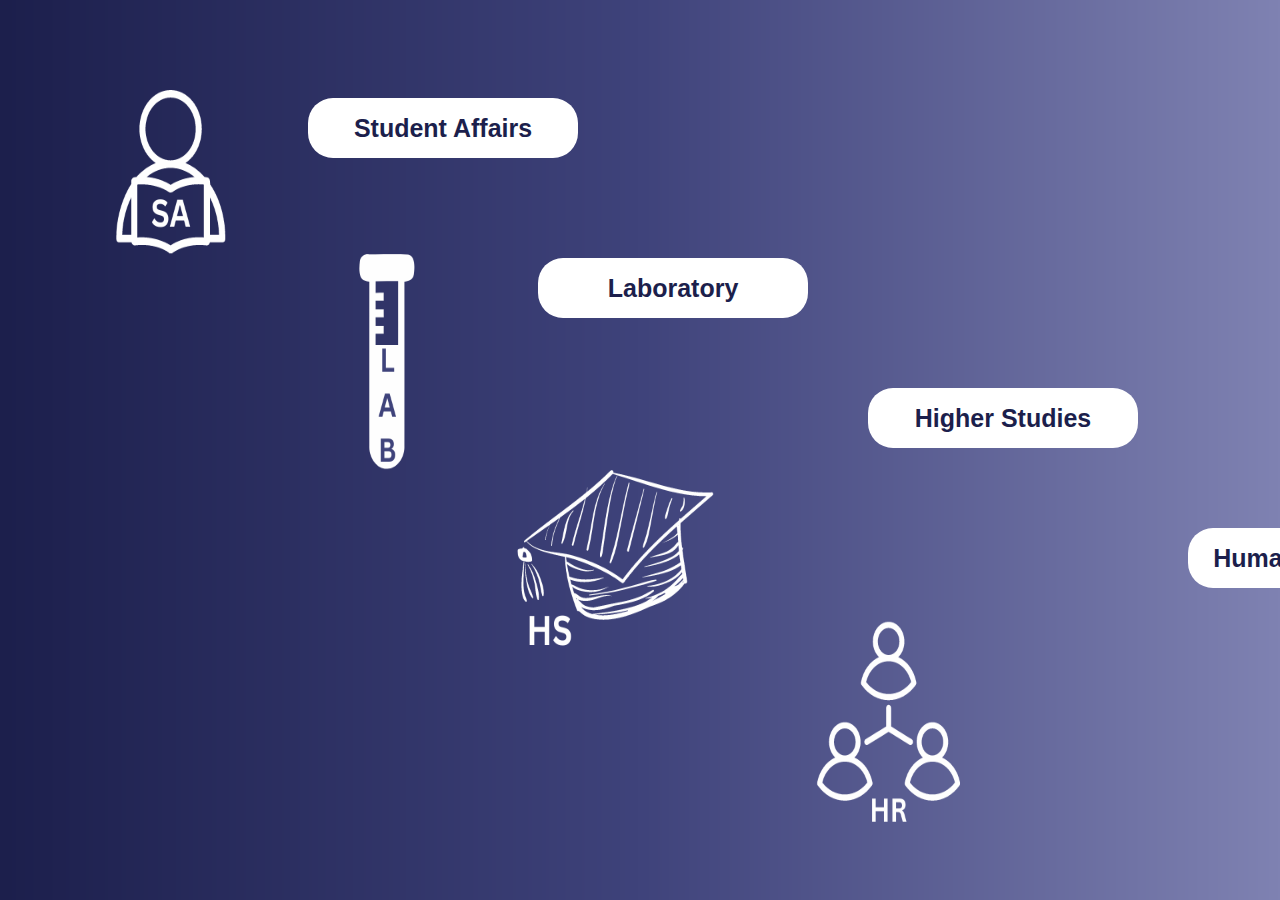
<file: index.html>
<!DOCTYPE html>
<html>
    <head>
        <link rel = "stylesheet" href = "MainPage.css">
        <meta name="viewport" content="width=device-width, initial-scale=1">
    </head>
    <body>
        <button type="button" class = "SA button" onclick= "window.open('HomePageSA.html', '_blank')" target = "_blank" ><span>Student Affairs</span></button>
        <button type="button" class = "LAB button" onclick= "window.open('LAB.html', '_blank')" target = "_blank"><span>Laboratory</span></button>
        <button type="button" class = "HS button" onclick= "window.open('HS.html', '_blank')" target = "_blank"><span>Higher Studies</span></button>
        <button type="button" class = "HR button" onclick= "window.open('HR.html', '_blank')" target = "_blank"><span>Human Resources</span></button>
    </body>
</html>
</file>
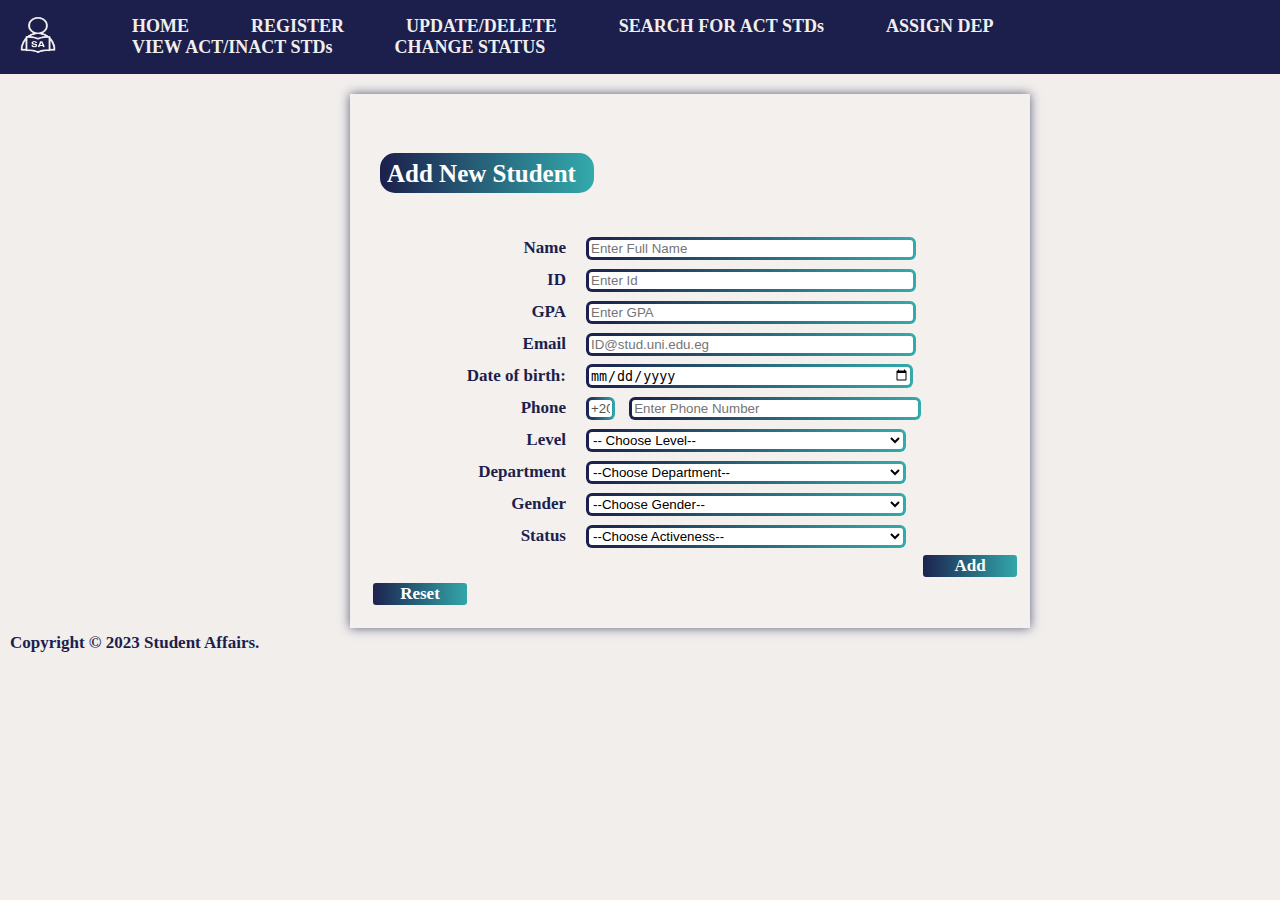
<file: AddStudent.html>
<!DOCTYPE html>

<html>
    <head>
        <meta charset="utf-8">
        <link rel = "shortcut icon" type = "x-icon" href = "Icon.png">
        <link rel = "stylesheet" href = "NavBar&BG.css">
        <link rel = "stylesheet" href = "AddStudent.css">
        <script src = "Student.js"></script>
        <script src = "Array.js"></script>
        <script src="AddStudent.js"></script>
    </head>
    <body>
        <nav>
            <div>
                <div><a href = "HomePageSA.html" target="_blank"><img  class = "logo" src = "Logo.png"></a></div>
            </div>
            <ul>
                <li><a href = "HomePageSA.html" target = "_blank">HOME</a></li>
                <li><a href = "AddStudent.html" target = "_blank">REGISTER</a></li>
                <li><a href = "Update&Delete.html" target = "_blank">UPDATE/DELETE</a></li>
                <li><a href = "SearchAct.html"target = "_blank">SEARCH FOR ACT STDs</a></li>
                <li><a href = "AssignDep.html"target = "_blank">ASSIGN DEP</a></li>
                <li><a href = "View_Act_Inact.html"target = "_blank">VIEW ACT/INACT STDs</a></li>
                <li><a href = "ChangeStatus.html"target = "_blank">CHANGE STATUS</a></li>
            </ul>
        </nav>
        <div class = "container1">
            <br>
            <h2 class = "grad1">Add New Student</h2>
            <br>
            <form id = "myForm">
                <div>
                    <label> Name </label>
                    <input id="name" class="Name" type="text" placeholder="Enter Full Name"required/>
                    <br>
                </div>


                <div>
                    <label> ID </label>
                    <input id="id" type="text" name="id"  placeholder="Enter Id"required/>
                    <br>
                </div>

                <div>
                    <label> GPA </label>
                    <input id="gpa" type="text" name="GPA"  placeholder="Enter GPA" size="6" required/>
                    <br>
                </div>

                <div>
                    <label >Email</label>
                    <input  id="email" type="email" placeholder="ID@stud.uni.edu.eg">
                    <br>
                </div>

                <div>
                    <label >Date of birth:</label>
                    <input type="date" id="dob" name="birthday">
                    <br>
                </div>

                <div>
                    <label>Phone</label>
                    <input id="short" type="text" name="country code"  value="+20" size="1" disabled/>
                    <input id="phone" type="text" name="phone" size="10"placeholder="Enter Phone Number" maxlength="11"/>
                    <br>
                </div>

                <div>
                    <label> Level </label>
                    <select id="level">
                        <option value="">-- Choose Level--</option>
                        <option value="Level 1">Level 1</option>
                        <option value="Level 2">Level 2</option>
                        <option value="Level 3">Level 3</option>
                        <option value="Level 4">Level 4</option>
                    </select>
                    <br>
                </div>

                <div>
                    <label> Department </label>
                    <select id="dep">
                        <option value="">--Choose Department--</option>
                        <option value="General">General</option>
                        <option value="IS">IS</option>
                        <option value="DS">DS</option>
                        <option value="CS">CS</option>
                        <option value="IT">IT</option>
                        <option value="AI">AI</option>
                    </select>
                    <br>
                </div>

                <div>
                    <label>Gender</label>
                    <select id="gender">
                        <option value = "--Choose Gender--" selected> --Choose Gender-- </option>
                        <option value = "Female"> Female </option>
                        <option value = "Male"> Male </option>
                    </select>
                    <br>
                </div>

                <div>
                    <label>Status</label>
                    <select id="status">
                        <option value = "--Choose Activeness--" selected> --Choose Activeness-- </option>
                        <option value = "Active"> Active </option>
                        <option value = "Inactive"> Inactive </option>
                    </select>
                    <br>
                </div>

                <button class = "sub" type="submit" onclick="SaveStudent()">Add</button>
                <button class = "res" type="reset">Reset</button>
                <br>
            </form>
        </div>
        <footer>
            <p class = "copyright">Copyright &copy; 2023  Student Affairs.</p>
        </footer>
    </body>
</html>
</file>
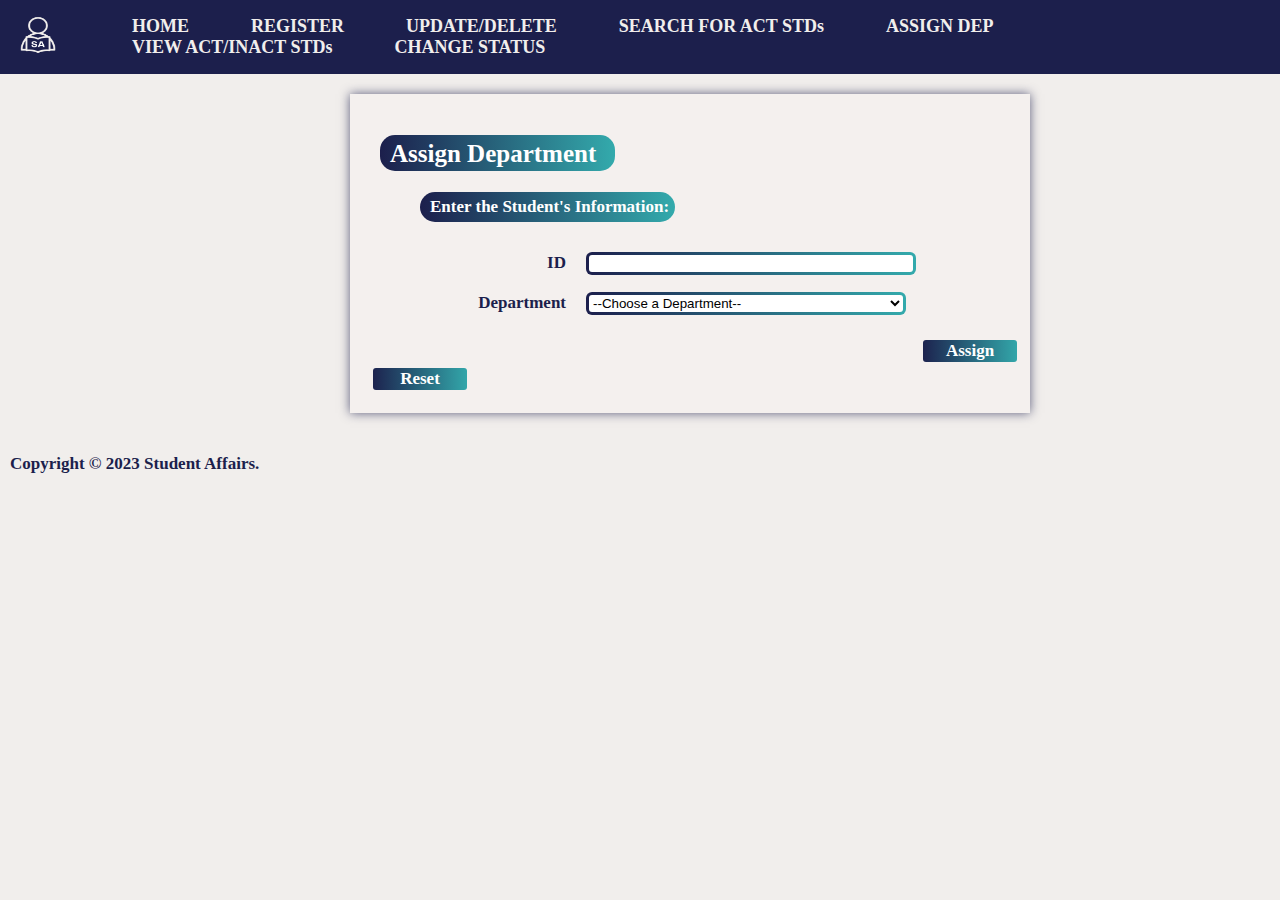
<file: AssignDep.html>
<!DOCTYPE html>

<html>
    <head>
        <link rel = "shortcut icon" type = "x-icon" href = "Icon.png">
        <link rel = "stylesheet" href = "NavBar&BG.css">
        <link rel = "stylesheet" href = "AssignDep.css">
        <script src = "AssignDep.js"></script>
        
    </head>
    <body>
        <nav>
            <div>
                <div><a href = "HomePageSA.html" target="_blank"><img  class = "logo" src = "Logo.png"></a></div>
            </div>
            <ul>
                <li><a href = "HomePageSA.html" target = "_blank">HOME</a></li>
                <li><a href = "AddStudent.html" target = "_blank">REGISTER</a></li>
                <li><a href = "Update&Delete.html" target = "_blank">UPDATE/DELETE</a></li>
                <li><a href = "SearchAct.html"target = "_blank">SEARCH FOR ACT STDs</a></li>
                <li><a href = "AssignDep.html"target = "_blank">ASSIGN DEP</a></li>
                <li><a href = "View_Act_Inact.html"target = "_blank">VIEW ACT/INACT STDs</a></li>
                <li><a href = "ChangeStatus.html"target = "_blank">CHANGE STATUS</a></li>
            </ul>
        </nav>
        <div class = "container1">
            <div>
                <h2 class = "grad1">Assign Department</h2>
                <p class = "grad2">Enter the Student's Information:</p>
                <form onsubmit="return CallFunction()">
                    <div>
                        <label>ID</label>
                        <input id = "ID" type = "number" name = "ID" required>
                    </div>
        
                    <div>
                        <label>Department</label>
                        <select id = "dep" required>
                            <option value = "" selected>--Choose a Department--</option>
                            <option value = "IS">IS</option>
                            <option value = "CS">CS</option>
                            <option value = "IT">IT</option>
                            <option value = "DS">DS</option>
                            <option value = "AI">AI</option>
                        </select>
                    </div>
                    <br>
                    <button class = "sub" type = "submit">Assign</button>
                    <button class = "res" type = "reset">Reset</button>
                </form>
            </div>
        </div>
        <br><br>
        <script src = "Student.js"></script>
        <script src = "Array.js"></script>
        <script src = "AssignDep.js"></script>
        <p class = "copyright">Copyright &copy; 2023 Student Affairs.</p>
    </body>
</html>
</file>
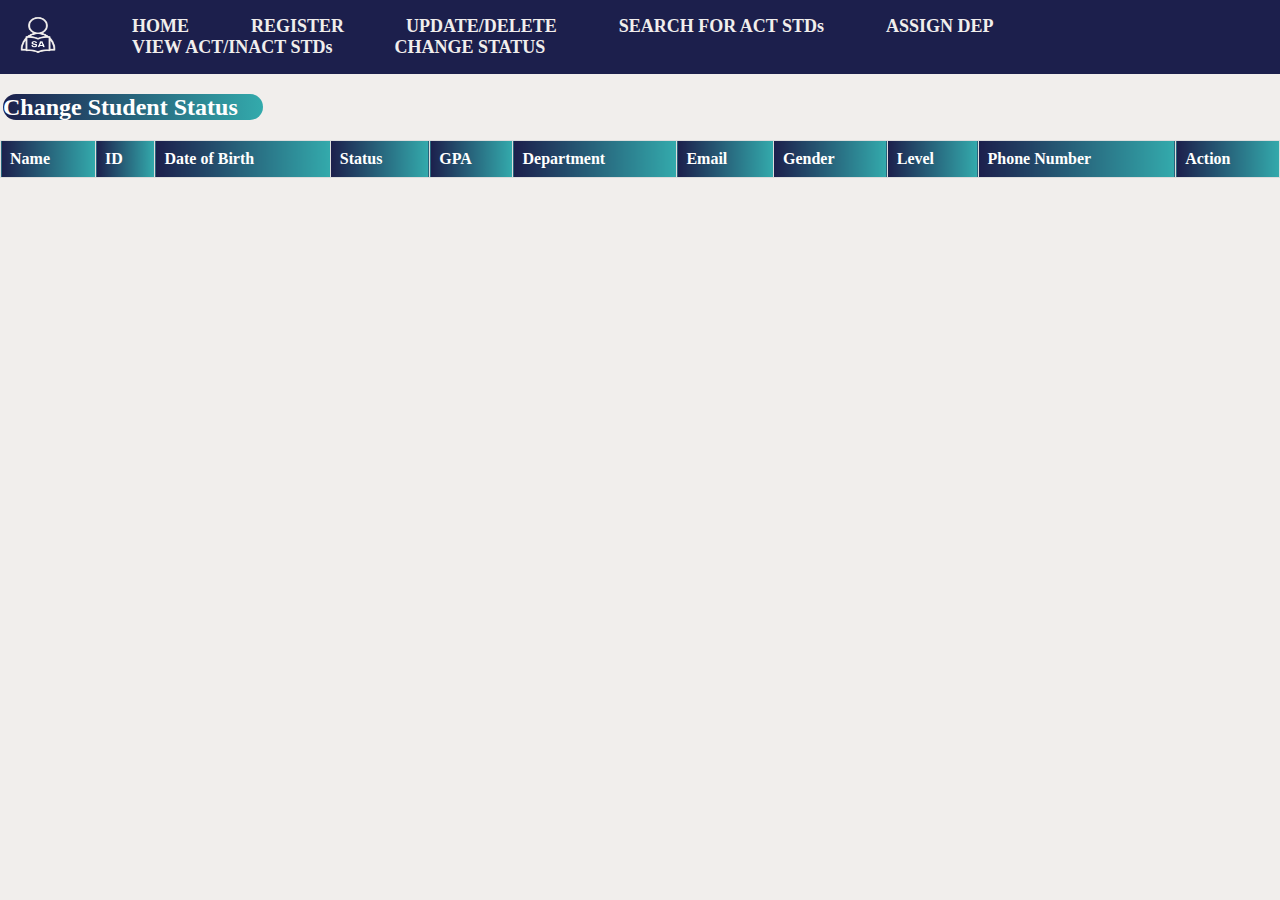
<file: ChangeStatus.html>
<!DOCTYPE html>
<html>
<head>
    <link rel="shortcut icon" type="x-icon" href="Icon.png">
    <link rel="stylesheet" href="NavBar&BG.css">
    <link rel="stylesheet" href="ChangeStatus.css">
    <script src="Array.js"></script>
    <script src="Student.js"></script>
</head>
<body>
    <nav>
        <div>
            <div><a href="HomePageSA.html" target="_blank"><img class="logo" src="Logo.png"></a></div>
        </div>
        <ul>
            <li><a href="HomePageSA.html" target="_blank">HOME</a></li>
            <li><a href="AddStudent.html" target="_blank">REGISTER</a></li>
            <li><a href="Update&Delete.html" target="_blank">UPDATE/DELETE</a></li>
            <li><a href="SearchAct.html" target="_blank">SEARCH FOR ACT STDs</a></li>
            <li><a href="AssignDep.html" target="_blank">ASSIGN DEP</a></li>
            <li><a href="View_Act_Inact.html" target="_blank">VIEW ACT/INACT STDs</a></li>
            <li><a href="ChangeStatus.html" target="_blank">CHANGE STATUS</a></li>
        </ul>
    </nav>

    <h2>Change Student Status</h2>

    <table>
        <thead>
            <tr>
                <th>Name</th>
                <th>ID</th>
                <th>Date of Birth</th>
                <th>Status</th>
                <th>GPA</th>
                <th>Department</th>
                <th>Email</th>
                <th>Gender</th>
                <th>Level</th>
                <th>Phone Number</th>
                <th>Action</th>
            </tr>
        </thead>
        <tbody id="studentsTableBody">
        </tbody>
    </table>
    <script src="ChangeStatus.js"></script>
    <script src="View_Act_Inact.js"></script>

</body>
</html>
</file>
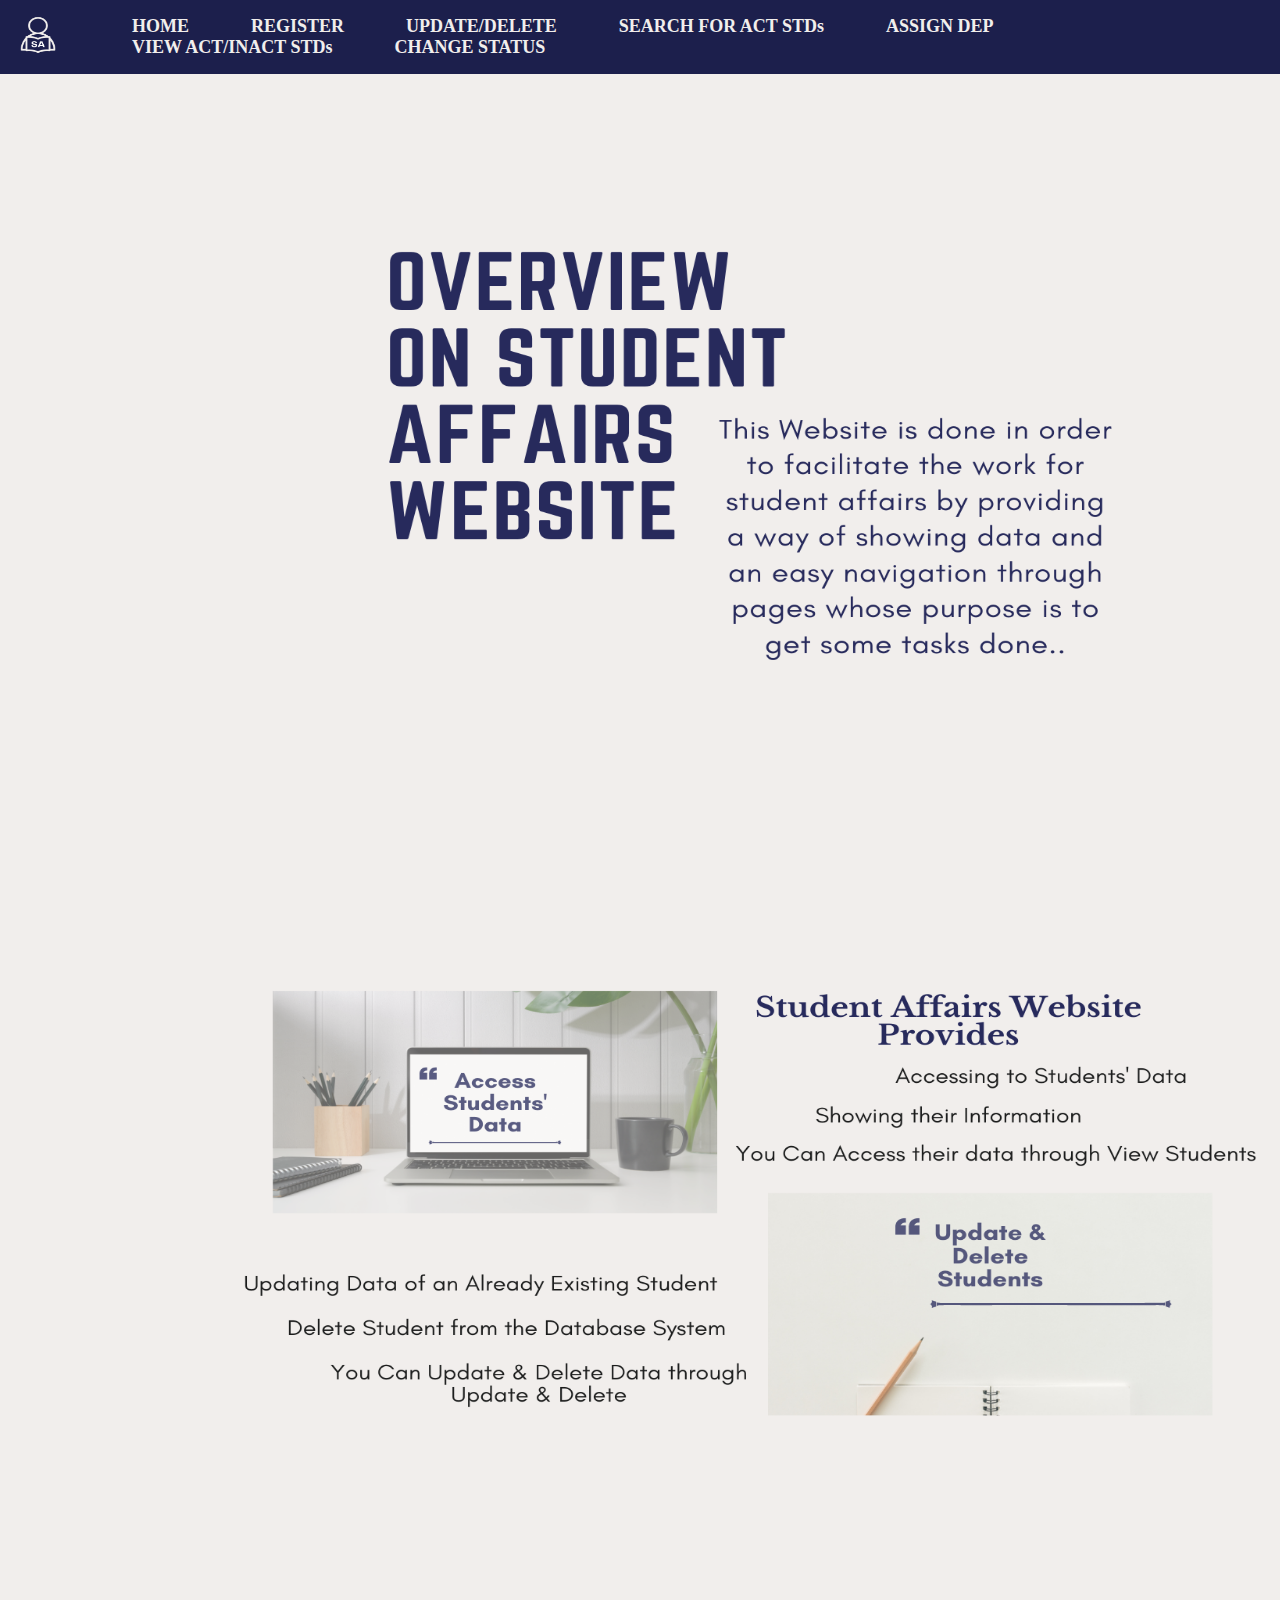
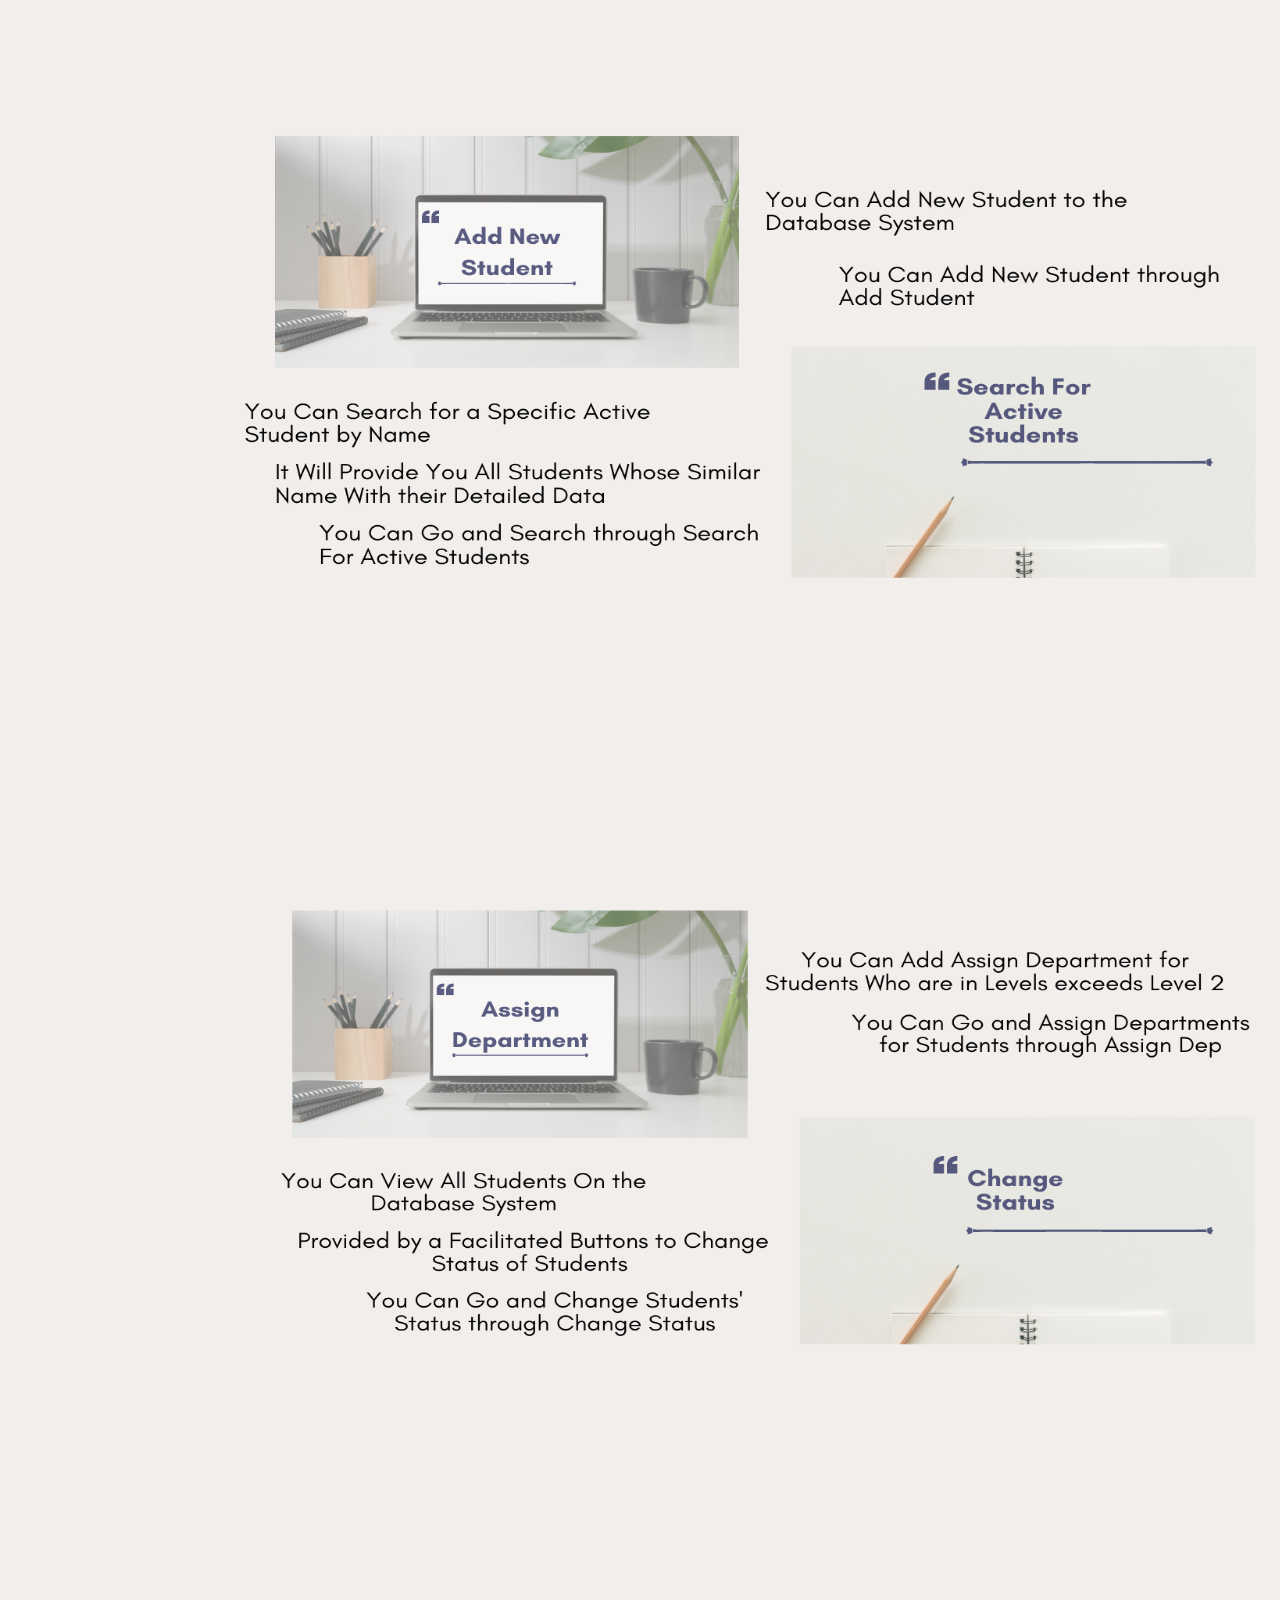
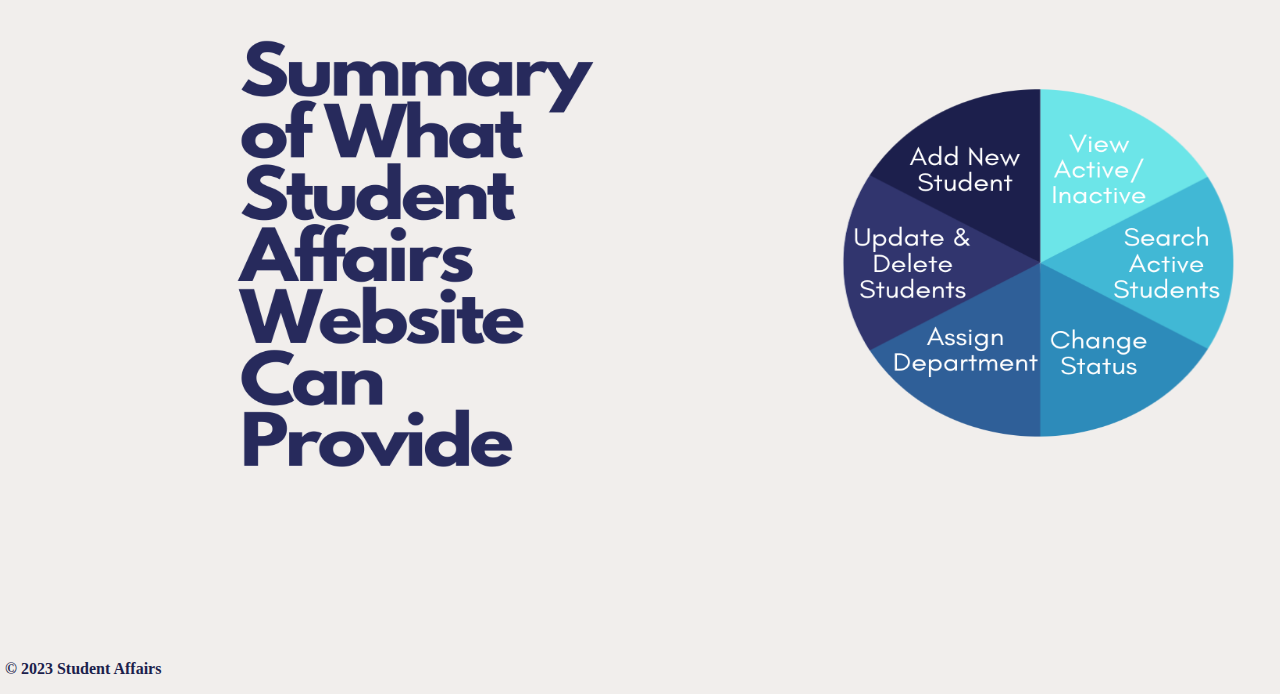
<file: HomePageSA.html>
<!DOCTYPE html>

<html>
    <head>
        <link rel = "shortcut icon" type = "x-icon" href = "Icon.png">
        <link rel = "stylesheet" href = "NavBar&BG.css">
        <link rel = "stylesheet" href = "HomePageSA.css">
    </head>
    <body>
        <nav>
            <div>
                <div><a href = "HomePageSA.html" target="_blank"><img class = "logo" src = "Logo.png"></a></div>
            </div>
            <ul>
                <li><a href = "HomePageSA.html" target = "_blank">HOME</a></li>
                <li><a href = "AddStudent.html" target = "_blank">REGISTER</a></li>
                <li><a href = "Update&Delete.html" target = "_blank">UPDATE/DELETE</a></li>
                <li><a href = "SearchAct.html"target = "_blank">SEARCH FOR ACT STDs</a></li>
                <li><a href = "AssignDep.html"target = "_blank">ASSIGN DEP</a></li>
                <li><a href = "View_Act_Inact.html"target = "_blank">VIEW ACT/INACT STDs</a></li>
                <li><a href = "ChangeStatus.html"target = "_blank">CHANGE STATUS</a></li>
            </ul>
        </nav>
        <img src="1.png">
        <img src="2.png">
        <img src="3.png">
        <img src="4.png">
        <img src="5.png">

        <!--<p>This site has been providing student affairs professionals with all the resources they need to effectively offer services<br> and support to enhance student growth and development. This site is specifically for students from Qatar university.<br> Each student will receive his mail from affairs staff after they organize those things. Only affairs staff can access <br>the navigation of "view all active/inactive students". Students can update, delete his information and select their <br>major any time. Be careful with dealing with delete section because data deleted won't be easy to be accessed again.</p>-->
        <footer>
            <p class = "copyright">&copy; 2023 Student Affairs</p>
        </footer>
    </body>
</html>
</file>
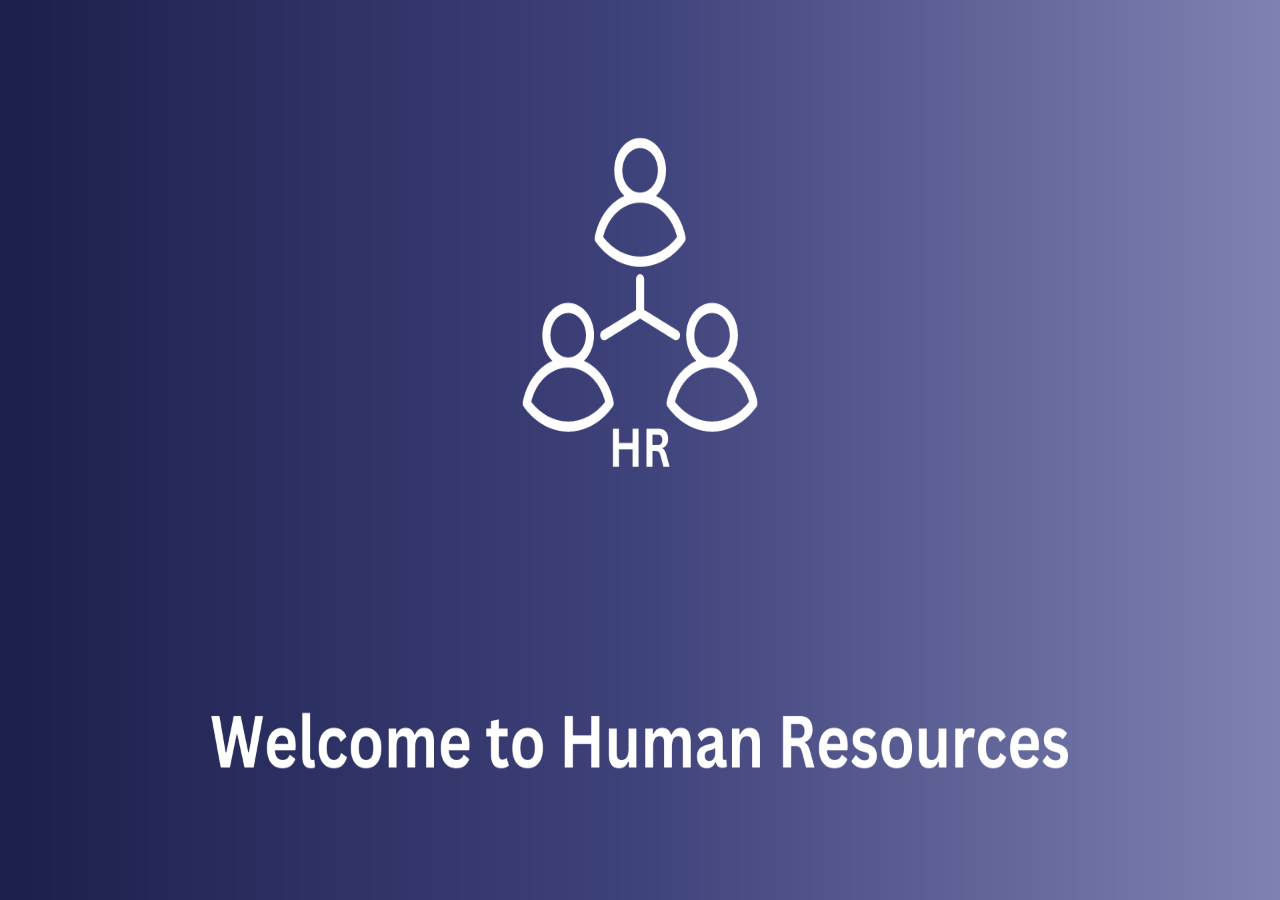
<file: HR.html>
<!DOCTYPE html>
<html>
    <head>
        <style>
            body{
                background-image: url(HR.png);
                background-repeat: no-repeat;
                background-attachment: fixed;
                background-size: 100% 100%;
            }
        </style>
    </head>
</html>
</file>
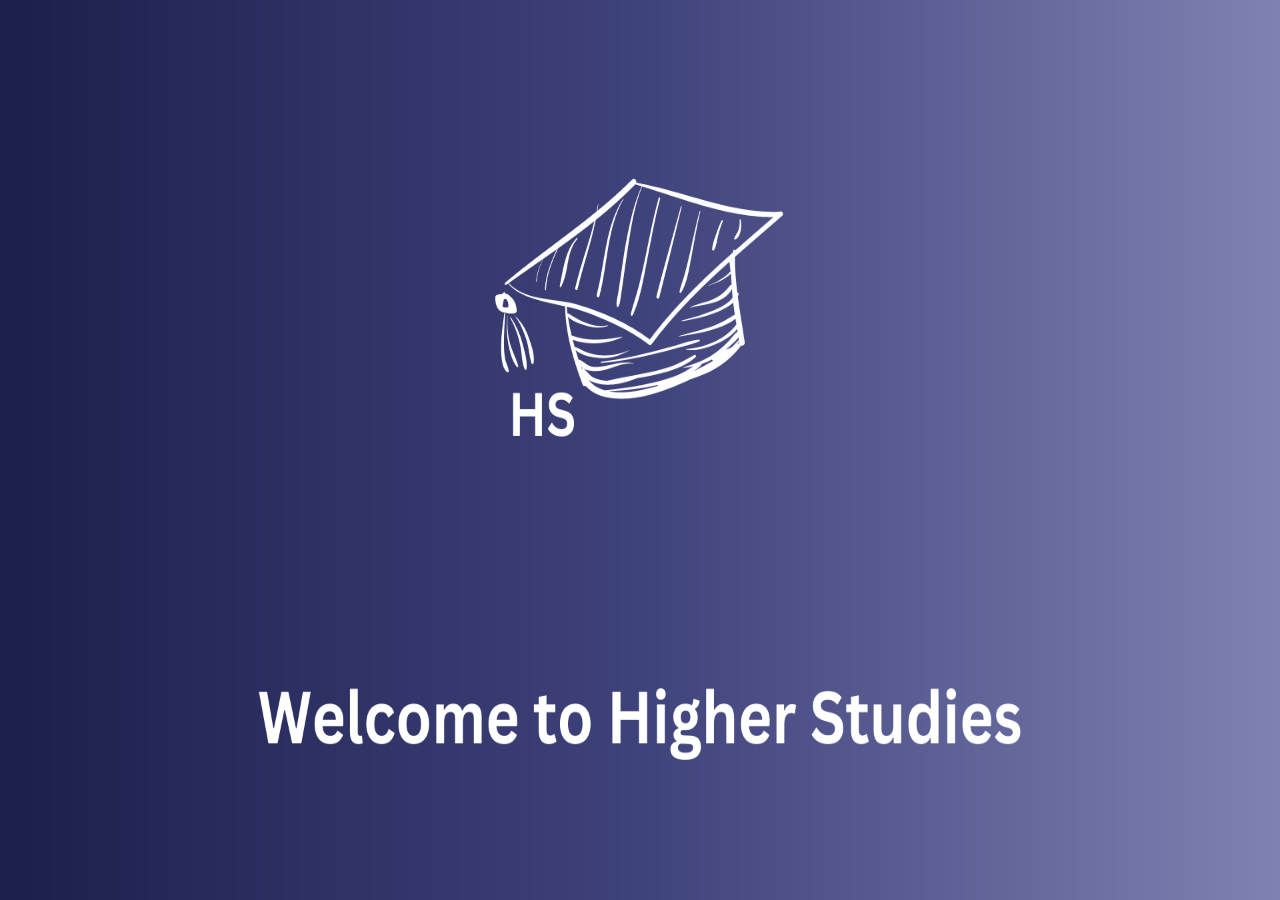
<file: HS.html>
<!DOCTYPE html>
<html>
    <head>
        <style>
            body{
                background-image: url(HS.png);
                background-repeat: no-repeat;
                background-attachment: fixed;
                background-size: 100% 100%;
            }
        </style>
    </head>
</html>
</file>
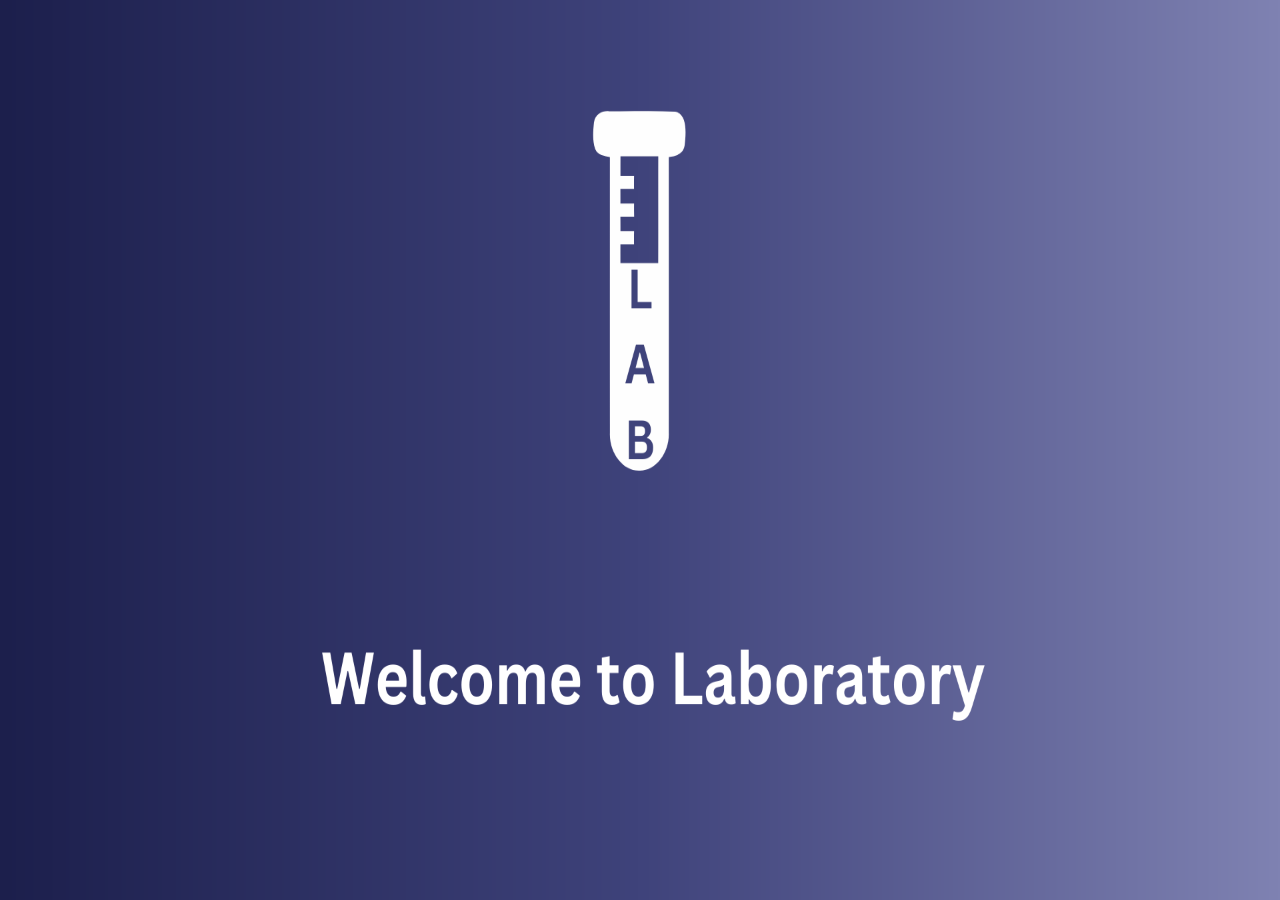
<file: LAB.html>
<!DOCTYPE html>
<html>
    <head>
        <style>
            body{
                background-image: url(LAB.png);
                background-repeat: no-repeat;
                background-attachment: fixed;
                background-size: 100% 100%;
            }
        </style>
    </head>
</html>
</file>
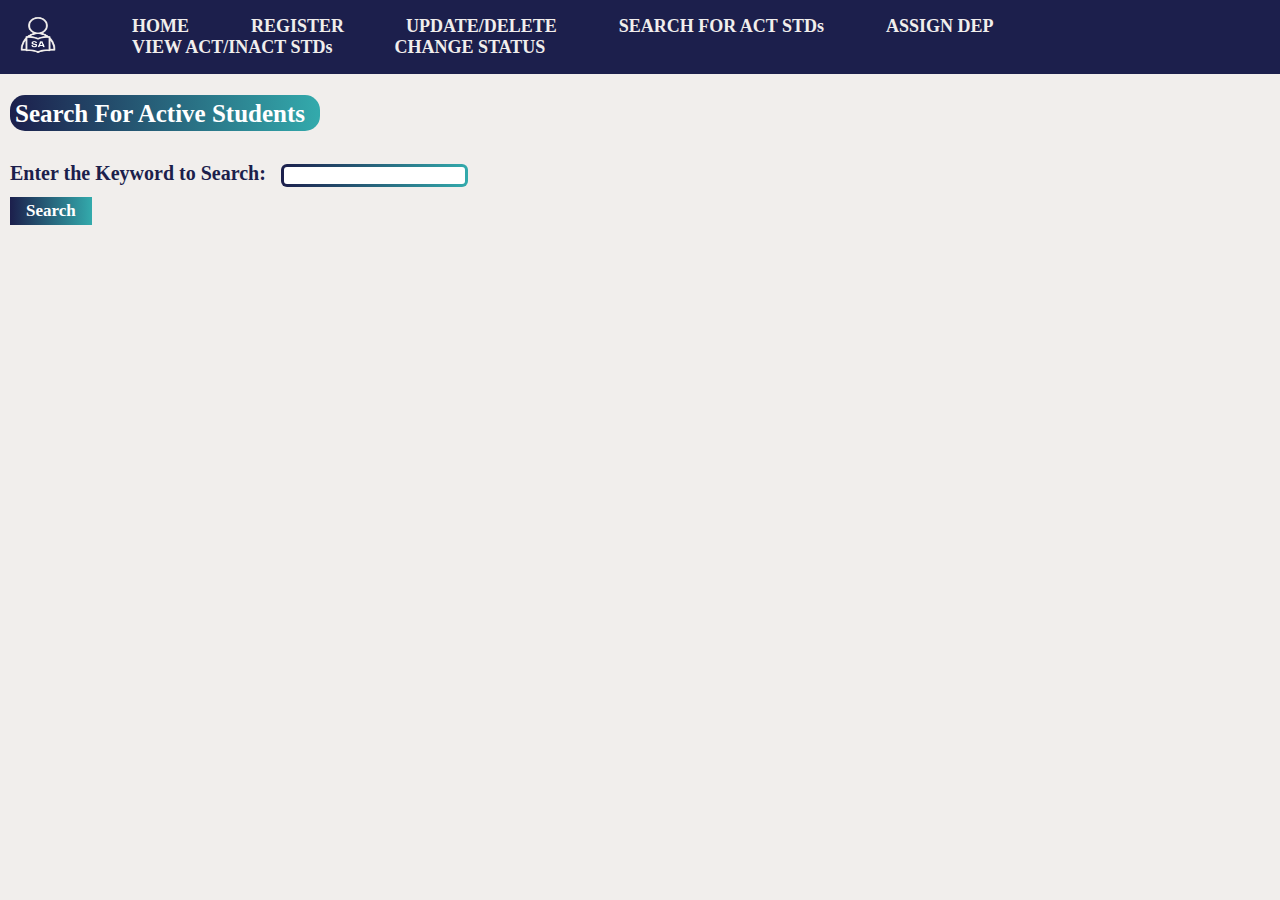
<file: SearchAct.html>
<!DOCTYPE html>

<html>
    <head>
        <link rel = "shortcut icon" type = "x-icon" href = "Icon.png">
        <link rel = "stylesheet" href = "NavBar&BG.css">
        <script src="SearchAct.js"></script>
        <link rel="stylesheet" href="SearchAct.css">
    </head>
    <body>
        <nav>
            <div>
                <div><a href = "HomePageSA.html"><img class = "logo" src = "Logo.png"></a></div>
            </div>
            <ul>
                <li><a href = "HomePageSA.html" target = "_blank">HOME</a></li>
                <li><a href = "AddStudent.html" target = "_blank">REGISTER</a></li>
                <li><a href = "Update&Delete.html" target = "_blank">UPDATE/DELETE</a></li>
                <li><a href = "SearchAct.html"target = "_blank">SEARCH FOR ACT STDs</a></li>
                <li><a href = "AssignDep.html"target = "_blank">ASSIGN DEP</a></li>
                <li><a href = "View_Act_Inact.html"target = "_blank">VIEW ACT/INACT STDs</a></li>
                <li><a href = "ChangeStatus.html"target = "_blank">CHANGE STATUS</a></li>
            </ul>
        </nav>
        <h2>Search For Active Students</h2>
        <form>
            <div>
                <label for="name">Enter the Keyword to Search:</label>
                <input type="text" id="name">
            </div>
            <input type="button" value="Search" onclick="searchStudent()">
          </form>
          <div id="result"></div>
    </body>
</html>
</file>
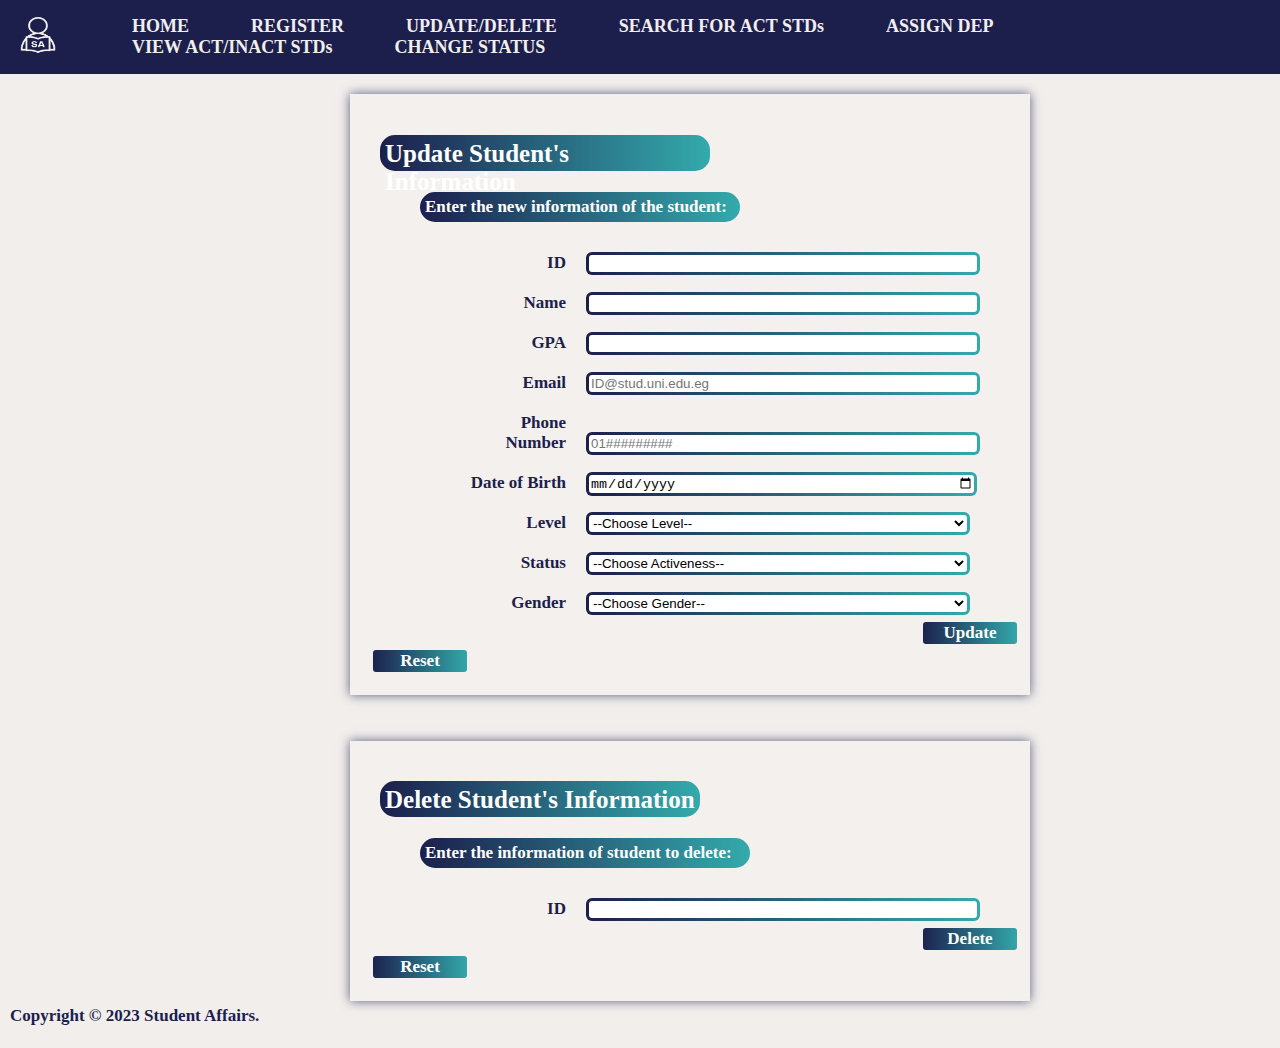
<file: Update&Delete.html>
<!DOCTYPE html>
<html>
    <head>
        <link rel = "shortcut icon" type = "x-icon" href = "Icon.png">
        <link rel = "stylesheet" href = "NavBar&BG.css">
        <link rel = "stylesheet" href = "Update&Delete.css">
        <script src = "Student.js"></script>
        <script src = "Array.js"></script>
        <script src = "Update&Delete.js"></script>
    </head>
    <body>
        <nav>
            <div>
                <div><a href = "HomePageSA.html" target="_blank"><img class = "logo" src = "Logo.png"></a></div>
            </div>
            <ul>
                <li><a href = "HomePageSA.html" target = "_blank">HOME</a></li>
                <li><a href = "AddStudent.html" target = "_blank">REGISTER</a></li>
                <li><a href = "Update&Delete.html" target = "_blank">UPDATE/DELETE</a></li>
                <li><a href = "SearchAct.html"target = "_blank">SEARCH FOR ACT STDs</a></li>
                <li><a href = "AssignDep.html"target = "_blank">ASSIGN DEP</a></li>
                <li><a href = "View_Act_Inact.html"target = "_blank">VIEW ACT/INACT STDs</a></li>
                <li><a href = "ChangeStatus.html"target = "_blank">CHANGE STATUS</a></li>
            </ul>
        </nav>
        <div class = "container1">
          <div>
            <h2 class = "grad1">Update Student's Information</h2>
            <p class = "grad2">Enter the new information of the student:</p>
            <form id = "update">
                <div>
                    <label>ID</label>
                    <input id = "ID" type = "number"required>
                </div>
                
                <div>
                    <label>Name</label>
                    <input id = "Name" type = "text">
                </div>
    
                <div>
                    <label>GPA</label>
                    <input id = "gpa" type = "text">
                </div>
                
                <div>
                    <label>Email</label>
                    <input id = "email" type = "email" placeholder="ID@stud.uni.edu.eg">
                </div>
    
                <div>
                    <label>Phone Number</label>
                    <input id="phone" type = "number" placeholder = "01#########">
                </div>
    
                <div>
                    <label>Date of Birth</label>
                    <input id = "date" type ="date">
                </div>
                
                <div>
                    <label>Level</label>
                    <select id = "level">
                        <option selected> --Choose Level-- </option>
                        <option> Level 1 </option>
                        <option> Level 2 </option>
                        <option> Level 3 </option>
                        <option> Level 4 </option>
                    </select>
                </div>
                
                <div>
                    <label>Status</label>
                    <select id = "status">
                        <option selected> --Choose Activeness-- </option>
                        <option> Active </option>
                        <option> Inactive </option>
                    </select>
                </div>
                
                <div>
                    <label>Gender</label>
                    <select id = "gender">
                        <option selected> --Choose Gender-- </option>
                        <option> Female </option>
                        <option> Male </option>
                    </select>
                </div>
                <button class = "sub" type="submit" onclick="UpdateStudent()">Update</button>
                <button class = "res" type="reset">Reset</button>
            </form>
          </div>
        </div>
        <br><br>
        <div class = "container2">
          <div>
            <h2 class = "grad3">Delete Student's Information</h2>
            <p class = "grad4">Enter the information of student to delete:</p>
            <form id = "delete">
                <div>
                    <label>ID</label>
                    <input id = "ID2" type="number"required>
                </div>
                <button class = "sub" type="submit" onclick="DeleteStudent()">Delete</button>    
                <button class = "res" type="reset">Reset</button>
            </form>
          </div>     
        </div>
        <p class = "copyright">Copyright &copy; 2023  Student Affairs.</p>
    </body>
</html>
</file>
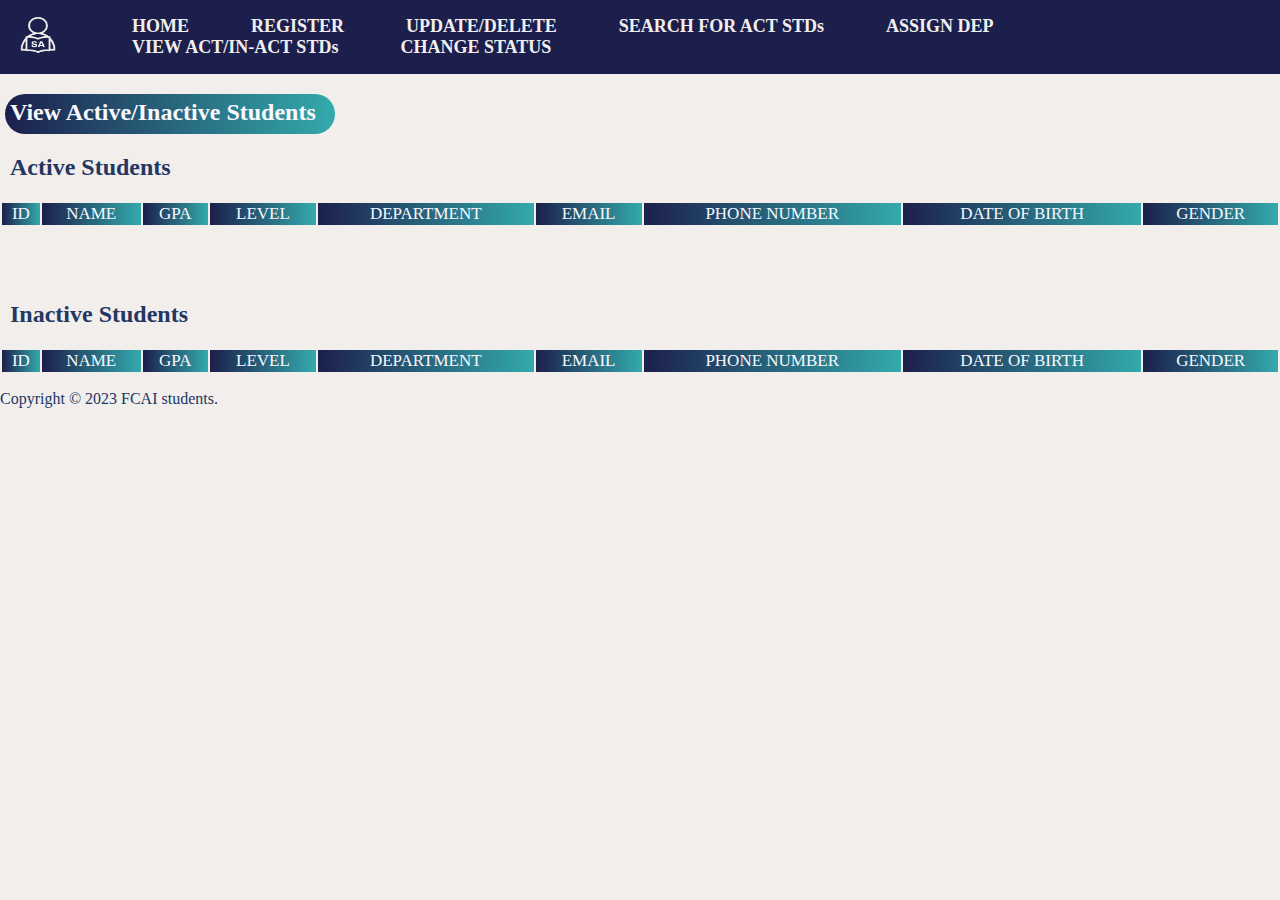
<file: View_Act_Inact.html>
<!DOCTYPE html>

<html>
<head>
    <link rel = "shortcut icon" type = "x-icon" href = "Icon.png">
    <link rel = "stylesheet" href = "NavBar&BG.css">
    <link rel = "stylesheet" href = "View_Act_Inact.css">


</head>
<body>
<nav>
    <div>
        <div><a href = "HomePageSA.html"><img class = "logo" src = "Logo.png"></a></div>
    </div>
    <ul>
        <li><a href = "HomePageSA.html" target = "_blank">HOME</a></li>
        <li><a href = "AddStudent.html" target = "_blank">REGISTER</a></li>
        <li><a href = "Update&Delete.html" target = "_blank">UPDATE/DELETE</a></li>
        <li><a href = "SearchAct.html"target = "_blank">SEARCH FOR ACT STDs</a></li>
        <li><a href = "AssignDep.html"target = "_blank">ASSIGN DEP</a></li>
        <li><a href = "View_Act_Inact.html"target = "_blank">VIEW ACT/IN-ACT STDs</a></li>
        <li><a href = "ChangeStatus.html"target = "_blank">CHANGE STATUS</a></li>
    </ul>
</nav>
<h2 class="header">View Active/Inactive Students</h2>
<h2>Active Students</h2>
<table class="Activetable">
    <thead>
    <tr>
        <td>ID</td>
        <td>NAME</td>
        <td>GPA</td>
        <td>LEVEL</td>
        <td>DEPARTMENT</td>
        <td>EMAIL</td>
        <td>PHONE NUMBER</td>
        <td>DATE OF BIRTH</td>
        <td>GENDER</td>
    </tr>
    </thead>
    <tbody class="active">
    </tbody>
</table>
<br><br><br>
<h2>Inactive Students</h2>
<table class = "Inactivetable">
    <thead>
    <tr>
        <td>ID</td>
        <td>NAME</td>
        <td>GPA</td>
        <td>LEVEL</td>
        <td>DEPARTMENT</td>
        <td>EMAIL</td>
        <td>PHONE NUMBER</td>
        <td>DATE OF BIRTH</td>
        <td>GENDER</td>
    </tr>
    </thead>
    <tbody class="inActive"></tbody>
</table>
<script src = "View_Act_Inact.js"></script>
<script src="Student.js"></script>
<script src="Array.js"></script>
<script src="ChangeStatus.js"></script>
</body>
<footer>
    <p>Copyright &copy; 2023 FCAI students.</p>
</footer>
</html>
</file>
<file: MainPage.css>
body{
    background-image: url("MainPage.png");
    background-size: 100% 100%;
    background-repeat: no-repeat;
    background-attachment: fixed;
}
.SA{
    background-color: #ffffff;
    margin-left: 300px;
    margin-top: 90px;
    border-radius: 25px;
    border-width: 0px;
    position: fixed;
    width: 270px;
    height: 60px;
    font-size: 25px;
    font-weight: bold;
    color: #1c1f4c;
    font-family:sans-serif;
}
.LAB{
    background-color: #ffffff;
    margin-left: 530px;
    margin-top: 250px;
    border-radius: 25px;
    border-width: 0px;
    position: fixed;
    width: 270px;
    height: 60px;
    font-size: 25px;
    font-weight: bold;
    color: #1c1f4c;
    font-family:sans-serif;
}
.HS{
    background-color: #ffffff;
    margin-left: 860px;
    margin-top: 380px;
    border-radius: 25px;
    border-width: 0px;
    position: fixed;
    width: 270px;
    height: 60px;
    font-size: 25px;
    font-weight: bold;
    color: #1c1f4c;
    font-family:sans-serif;
}
.HR{
    background-color: #ffffff;
    margin-left: 1180px;
    margin-top: 520px;
    border-radius: 25px;
    border-width: 0px;
    position: fixed;
    width: 270px;
    height: 60px;
    font-size: 25px;
    font-weight: bold;
    color: #1c1f4c;
    font-family:sans-serif;
}
.button span {
    cursor: pointer;
    display: inline-block;
    position: relative;
    transition: 0.5s;
  }
  
  .button span:after {
    content: '\00bb';
    position: absolute;
    opacity: 0;
    top: 0;
    right: -20px;
    transition: 0.5s;
  }
  
  .button:hover span {
    padding-right: 25px;
  }
  
  .button:hover span:after {
    opacity: 1;
    right: 0;
  }
</file>
<file: NavBar&BG.css>
body {
    padding: 00px;
    margin: 00px;
    background-color: #f1eeec;
    background-repeat: no-repeat;
    background-attachment: fixed;
    background-size: 100% 100%;
} 
nav{
    position: sticky;
    background-color: #1c1f4c;
    color: #000000;
    display:flex;
    justify-content: space-between;
    align-items: center;
    margin-right: auto;
    
}
nav a{
    text-decoration: none;
}
.logo{
    width:76px;
    height:66px;
}
li{
    list-style: none;
    display: inline-block;
}
li a{
    color:#f1eeec;
    font-size: 18px;
    font-family: serif;
    font-weight: bold;
    margin-right: 30px;
    padding: 16px;
}
a:hover, a:active{
    background-color: #818291;
    border-radius: 18px;
}
li{
    float:left;
}
.copyright{
    margin-left: 5px;
    font-weight:bold;
    font-family: garamond;
    color: #1c1f4c;
}
</file>
<file: AddStudent.css>
.container1 {
    width: 50%;
    margin-top:20px;
    margin-left: 350px;
    background-color: rgb(244, 240, 238);
    padding: 20px;
    box-shadow: 0px 0px 10px 0px rgba(28,31,76,0.7);
}

label {
    display: inline-block;
    width:100px;
    margin-left: 90px;
    margin-top: 0px;
    text-align: right;
    color: rgb(28, 31, 76);
    font-size: 17px;
    font-weight:bold;
    font-family: garamond;
    padding: 6px;
}
input,select {
    width: 50%;
    margin-left: 10px;
    border: double 3px transparent;
    border-radius: 6px;
    background-image: linear-gradient(white, white),
    linear-gradient(to right, #1c1f4c, #33aaac);
    background-origin: border-box;
    background-clip: padding-box, border-box;
}
button{
    color:#ffffff;
    font-family: garamond;
    font-weight: bold;
    font-size: 17px;
    border: double 3px transparent;
    width:100px;
    border-radius: 6px;
    background-image: linear-gradient(to right, #1c1f4c, #33aaac);
    background-origin: border-box;
    background-clip: padding-box, border-box;
}
button.sub{
    margin-left: 550px;
}
button.res{
    margin-left: 0px;
}
button.sub:hover, button.res:hover{
    font-size: 18px;
    background: linear-gradient(to right,#1c1f4c, #33aaac);
    -webkit-text-fill-color: transparent;
    -webkit-background-clip: text;
    background-clip: 0;
}
h2{
    font-family: garamond;
    font-weight: bold;
    font-size: 25px;
    margin-left: 10px;
    color:#ffffff;
    border-radius: 15px;
    display: block;
    padding: 7px;
    /*align:center;*/
}
#phone{
    width: 44%;
    margin-left: 10px;
    border: double 3px transparent;
    border-radius: 6px;
    background-image: linear-gradient(white, white),
    linear-gradient(to right, #1c1f4c, #33aaac);
    background-origin: border-box;
    background-clip: padding-box, border-box;


}
#short{
    width: 3%;
    margin-left: 10px;
    border: double 3px transparent;
    border-radius: 6px;
    background-image: linear-gradient(white, white),
    linear-gradient(to right, #1c1f4c, #33aaac);
    background-origin: border-box;
    background-clip: padding-box, border-box;

}
p{
    font-family: garamond;
    font-weight: bold;
    font-size: 17px;
    margin-left: 50px;
    margin-top: 0px;
    color:#ffffff;
    border-radius: 15px;
    display: block;
    padding: 5px;
}
.grad1{
    background-image: linear-gradient(to right, #1c1f4c, #33aaac);
    width: 200px;
    height: 26px;
}
.grad2{
    background-image: linear-gradient(to right, #1c1f4c, #33aaac);
    width: 310px;
    height: 20px;
}
</file>
<file: AssignDep.css>
.container1{
    width: 50%;
    margin-top: 20px;
    margin-left: 350px;
    background-color: rgb(244, 240, 238);
    padding: 20px;
    box-shadow: 0px 0px 10px 0px rgba(28, 31, 76, 0.7);
}
label {
    display: inline-block;
    width: 100px;
    margin-left: 90px;
    margin-top: 8px;
    text-align: right;
    color: rgb(28, 31, 76);
    font-size: 17px;
    font-weight: bold;
    font-family: garamond;
    padding: 6px;
}
input, select{
    width: 50%;
    margin-left: 10px;
    
    border: double 3px transparent;
    border-radius: 6px;
    background-image: linear-gradient(white, white), 
    linear-gradient(to right, #1c1f4c, #33aaac);
    background-origin: border-box;
    background-clip: padding-box, border-box;
}
button{
    color: #ffffff;
    font-family: garamond;
    font-weight: bold;
    font-size: 17px;
    border: double 3px transparent;
    width: 100px;
    border-radius: 6px;
    background-image: linear-gradient(to right, #1c1f4c, #33aaac);
    background-origin: border-box;
    background-clip: padding-box, border-box;
    
}
button.sub{
    margin-left: 550px;
    cursor: pointer;
}
button.res{
    margin-left: 0px;
    cursor: pointer;
}
button.sub:hover, button.res:hover{
    font-size: 18px;
    background: linear-gradient(to right,#1c1f4c, #33aaac);
    -webkit-text-fill-color: transparent;
    -webkit-background-clip: text;
    background-clip: 0;
}
h2{
    font-family: garamond;
    font-weight: bold;
    font-size: 25px;
    margin-left: 10px;
    color:#ffffff;
    border-radius: 15px;
    display: block;
    padding: 5px;
}
p{
    font-family: garamond;
    font-weight: bold;
    font-size: 17px;
    margin-left: 50px;
    margin-top: 0px;
    color:#ffffff;
    border-radius: 15px;
    display: block;
    padding: 5px;
}
.grad1{
    background-image: linear-gradient(to right, #1c1f4c, #33aaac);
    width: 220px;
    height: 26px;
    padding-left: 10px;
}
.grad2{
    background-image: linear-gradient(to right, #1c1f4c, #33aaac);
    width: 240px;
    height: 20px;
    padding-left: 10px;
}
</file>
<file: ChangeStatus.css>
table {
    border-collapse: collapse;
    width: 100%;
    margin-top: 20px;
}
  
th {
  background-image: linear-gradient(to right, #1c1f4c, #33aaac);
  color: white;
  border: 1px solid #ddd;
  padding: 9px;
  text-align: left;
}

td {
  border: 1px solid #ddd;
  padding: 9px;
}

tr:hover {
  background-color: #ffffff;
}

button {
  background-image: linear-gradient(to right, #1c1f4c, #33aaac);
  border: none;
  color: white;
  padding: 2px 5px;
  text-align: center;
  text-decoration: none;
  display: inline-block;
  font-family: garamond;
  font-weight: bold;
  font-size: 17px;
  margin: 4px 2px;
  cursor: pointer;
  border-radius: 5px;
}
h2{
  background-image: linear-gradient(to right, #1c1f4c, #33aaac);
  width: 260px;
  height: 26px;
  border-radius: 26px;
  color: white;
  font-family: garamond;
  margin-left: 3px;
}
</file>
<file: HomePageSA.css>
img{
    width: 1500px;
    height: 750px;
    margin-bottom: 0px;
}
</file>
<file: SearchAct.css>
form {
    margin-top: 0px;
    margin-bottom: 20px;
    padding: 10px;
    color: #1c1f4c;
    font-family: garamond;
    font-weight: bold;
    font-size: 20px;
}
form {
  display: inline-block;
  vertical-align: middle;
}
  
 
input[type="button"] {
  background-image: linear-gradient(to right, #1c1f4c, #33aaac);
  border: none;
  color: white;
  padding: 4px 16px;
  text-align: center;
  text-decoration: none;
  display: inline;
  font-size: 17px;
  margin-top: 10px;
  cursor: pointer;
  font-family: garamond;
  font-weight: bold;
}
input[type="button"]:hover{
  font-size: 18px;
  background: linear-gradient(to right,#1c1f4c, #33aaac);
  -webkit-text-fill-color: transparent;
  -webkit-background-clip: text;
  background-clip: 0;
}
  
table {
  border-collapse: collapse;
  width: 100%;
  margin-top: 20px;
  font-size: 17px;
}
  
th {
  text-align: left;
  background-image: linear-gradient(to right, #1c1f4c, #33aaac);
  padding: 8px;
  color: #ffffff;
  font-family: garamond;
  font-weight: bold;
  
}

td {
  border-bottom: 1px solid #ddd;
  color: #1c1f4c;
  padding: 8px;
  font-family: garamond;
  font-weight: bold;
}

tr:hover {
  background-color: #f2f2f2;
}

h2{
  background-image: linear-gradient(to right, #1c1f4c, #33aaac);
  width: 300px;
  height: 26px;
  font-family: garamond;
  font-weight: bold;
  font-size: 25px;
  margin-left: 10px;
  color:#ffffff;
  border-radius: 15px;
  display: block;
  padding: 5px;
}
#result{
  color: crimson;
  font-size: 20px;
  font-weight: bold;
  margin-left: 10px;
}
#name{
    margin-left: 10px;
    border: double 3px transparent;
    border-radius: 6px;
    background-image: linear-gradient(white, white), 
                        linear-gradient(to right, #1c1f4c, #33aaac);
    background-origin: border-box;
    background-clip: padding-box, border-box;
}
</file>
<file: Update&Delete.css>
.container1 {
    width: 50%;
    margin-top:20px;
    margin-left: 350px;
    background-color: rgb(244, 240, 238);
    padding: 20px;
    box-shadow: 0px 0px 10px 0px rgba(28,31,76,0.7);
}
.container2 {
    width: 50%;
    margin-top:10px;
    margin-left: 350px;
    background-color: rgb(244, 240, 238);
    padding: 20px;
    box-shadow: 0px 0px 10px 0px rgba(28,31,76,0.7);
}
label {
    display: inline-block;
    width:100px;
    margin-left: 90px;
    margin-top: 8px;
    text-align: right;
    color: rgb(28, 31, 76);
    font-size: 17px;
    font-weight:bold;
    font-family: garamond;
    padding: 6px;
}
input,select {
    width: 60%;
    margin-left: 10px;
    border: double 3px transparent;
    border-radius: 6px;
    background-image: linear-gradient(white, white), 
                        linear-gradient(to right, #1c1f4c, #33aaac);
    background-origin: border-box;
    background-clip: padding-box, border-box;
}
button{
    color:#ffffff;
    font-family: garamond;
    font-weight: bold;
    font-size: 17px;
    border: double 3px transparent;
    width:100px;
    border-radius: 6px;
    background-image: linear-gradient(to right, #1c1f4c, #33aaac);
    background-origin: border-box;
    background-clip: padding-box, border-box;
}
button.sub{
    margin-left: 550px; 
}
button.res{
    margin-left: 0px;
}
button.sub:hover, button.res:hover{
    font-size: 18px;
    background: linear-gradient(to right,#1c1f4c, #33aaac);
    -webkit-text-fill-color: transparent;
    -webkit-background-clip: text;
    background-clip: 0;
}
h2{
    font-family: garamond;
    font-weight: bold;
    font-size: 25px;
    margin-left: 10px;
    color:#ffffff;
    border-radius: 15px;
    display: block;
    padding: 5px;
}
p{
    font-family: garamond;
    font-weight: bold;
    font-size: 17px;
    margin-left: 50px;
    margin-top: 0px;
    color:#ffffff;
    border-radius: 15px;
    display: block;
    padding: 5px;
}
.grad1{
    background-image: linear-gradient(to right, #1c1f4c, #33aaac);
    width: 320px;
    height: 26px;
}
.grad2{
    background-image: linear-gradient(to right, #1c1f4c, #33aaac);
    width: 310px;
    height: 20px;
}
.grad3{
    background-image: linear-gradient(to right, #1c1f4c, #33aaac);
    width: 310px;
    height: 26px;
}
.grad4{
    background-image: linear-gradient(to right, #1c1f4c, #33aaac);
    width: 320px;
    height: 20px;
}
</file>
<file: View_Act_Inact.css>
table {
    background-color: #f1eeec;
    border-style: none;
    width: 100%;

}

table td {
    margin: 5px;
    text-align: center;
    font-size: 17px;
}

table thead td {
    background-image: linear-gradient(to left,#33aaac ,#1c1f4c );
    color: ghostwhite;
}

table tr:hover{
    background-color: ghostwhite;
}

body{
    font-family: garamond;
    color:#243763
}

h2{
    color:#243763;
    margin-left: 10px;

}

h2.header{
    background-image: linear-gradient(to left,#33aaac ,#1c1f4c );
    color: ghostwhite;
    width:320px;
    border-radius: 50px;
    padding:5px;
    height:30px;
    margin-left: 5px;;

}
</file>
